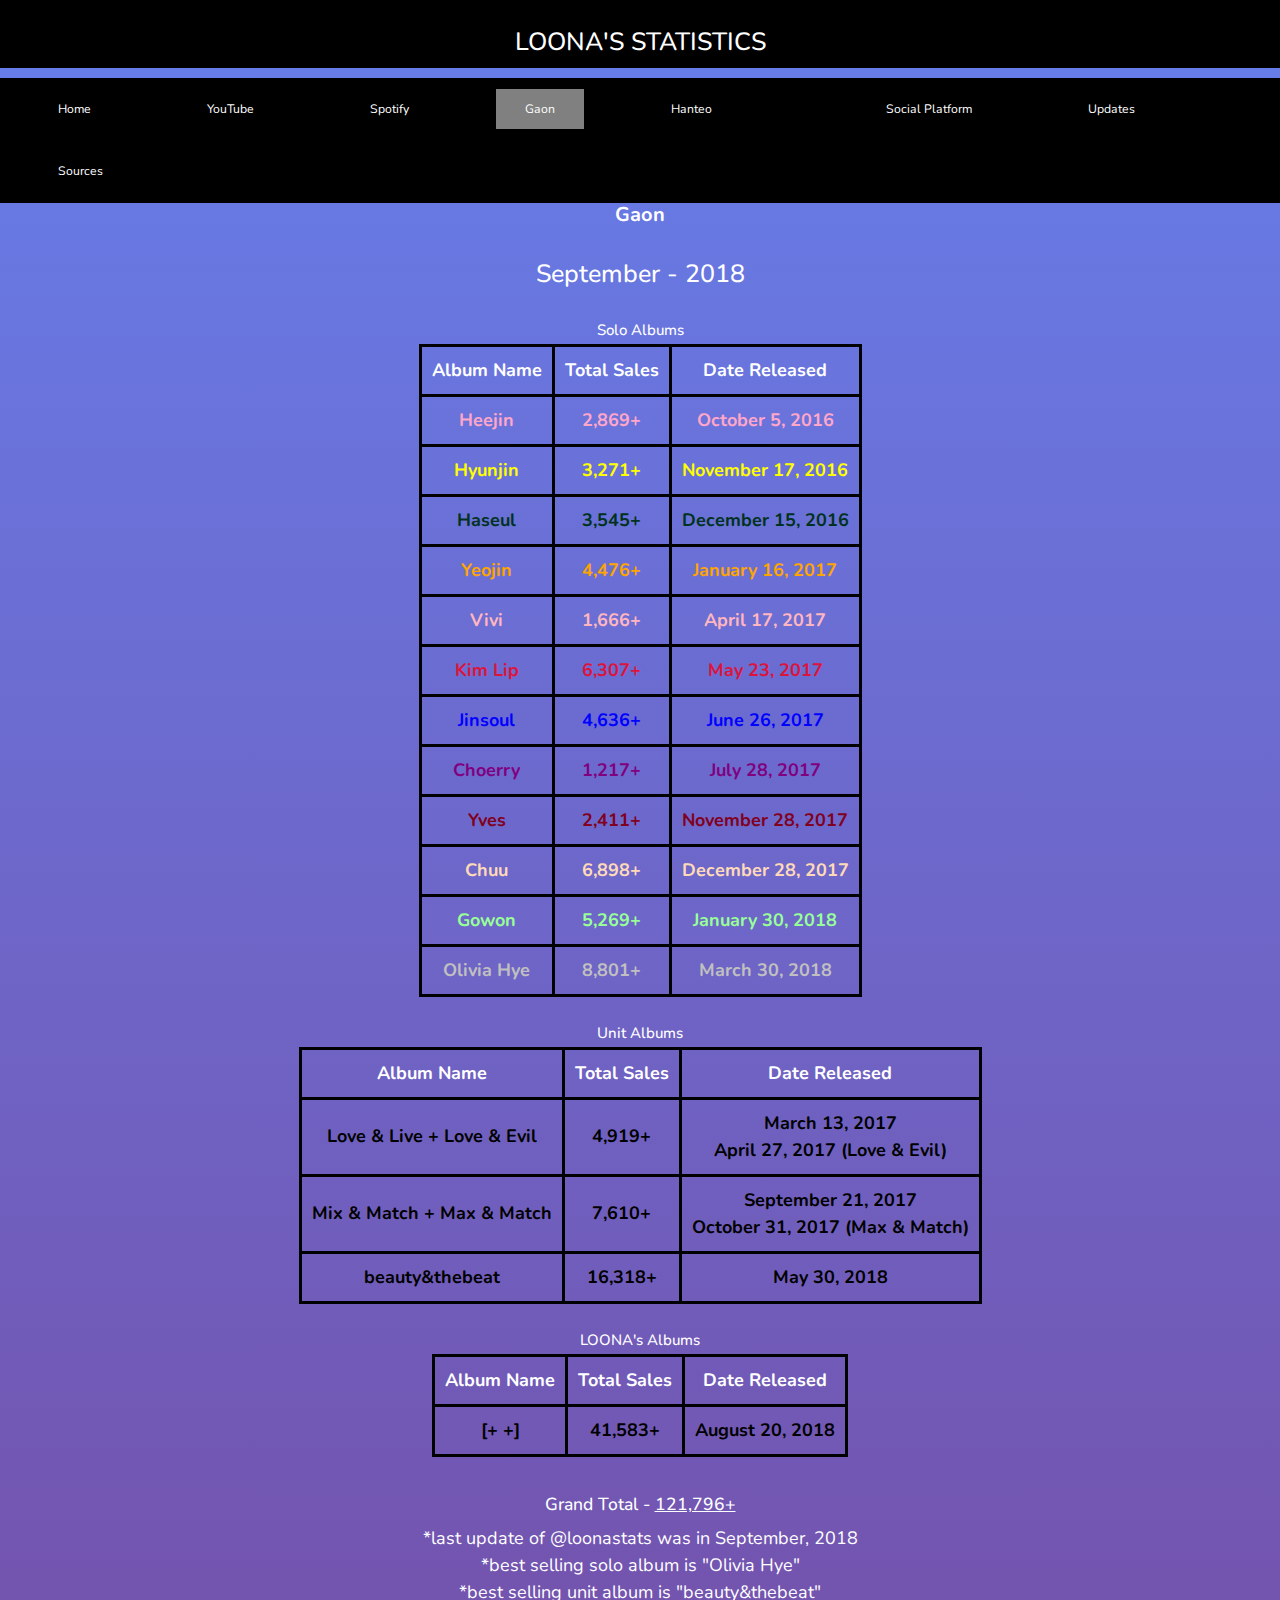
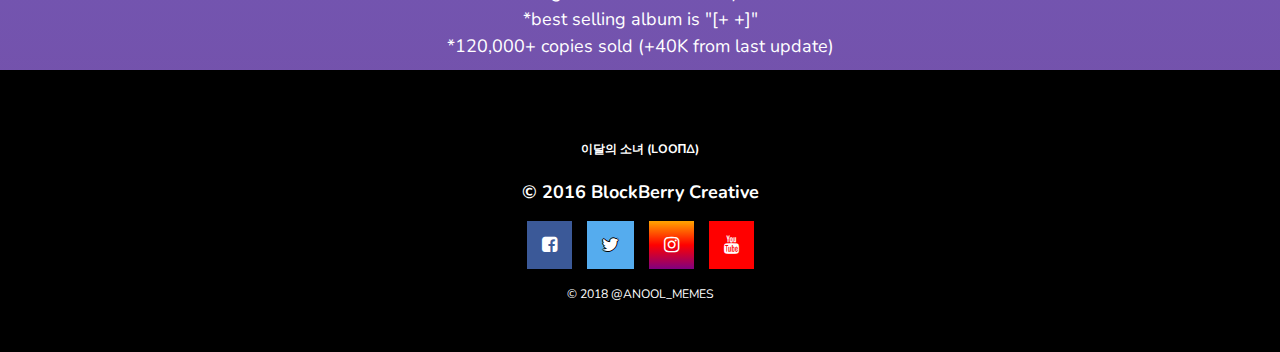
<file: gaon.html>
<!DOCTYPE html>
<html>
  <head>
    <title>
      LOONA'S STATS.
    </title>
    <meta charset="utf-8" />
    <meta name="viewport" content=
    "width=device-width, initial-scale=1" />
    <link rel="stylesheet" href=
    "https://maxcdn.bootstrapcdn.com/bootstrap/3.3.7/css/bootstrap.min.css"
    type="text/css" />
    <script src=
    "https://ajax.googleapis.com/ajax/libs/jquery/3.3.1/jquery.min.js"
    type="text/javascript">
</script>
    <script src=
    "https://maxcdn.bootstrapcdn.com/bootstrap/3.3.7/js/bootstrap.min.js"
    type="text/javascript">
</script>
    <meta charset="utf-8" />
    <meta name="viewport" content=
    "width=device-width, initial-scale=1" />
    <link rel="stylesheet" href=
    "https://maxcdn.bootstrapcdn.com/bootstrap/4.1.0/css/bootstrap.min.css"
    type="text/css" />
    <script src=
    "https://ajax.googleapis.com/ajax/libs/jquery/3.3.1/jquery.min.js"
    type="text/javascript">
</script>
<link href="https://fonts.googleapis.com/css?family=Nunito" rel="stylesheet">
    <script src=
    "https://cdnjs.cloudflare.com/ajax/libs/popper.js/1.14.0/umd/popper.min.js"
    type="text/javascript">
</script>
    <script src=
    "https://maxcdn.bootstrapcdn.com/bootstrap/4.1.0/js/bootstrap.min.js"
    type="text/javascript">
</script>
    <link rel="stylesheet" type="text/css" href="the.css" />
    <link rel="stylesheet" href=
    "https://cdnjs.cloudflare.com/ajax/libs/font-awesome/4.7.0/css/font-awesome.min.css"
    type="text/css" />
    <style type="text/css">
/*<![CDATA[*/
        body {
          color: white;
          text-align: center;
          background-position: center; 
          font-size: 18px;
    }
    </style>
  </head>
  <body>
    <div style="background: linear-gradient(#667eea,#764ba2);">
      <div style="background-color:black;" class="header">
        <br />
        <h1>
          LOONA'S STATISTICS
        </h1>
        <hr />
      </div>
      <div>
        <ul id='nav'>
          <li>
            <a href=
            "https://sgnilc.github.io/PROJECT.2/index.html">Home</a>
          </li>
          <li>
            <a href=
            "https://sgnilc.github.io/PROJECT.2/youtube.html">YouTube</a>
          </li>
          <li>
            <a href=
            "https://sgnilc.github.io/PROJECT.2/spotify.html">Spotify</a>
          </li>
          <li>
            <a href="https://sgnilc.github.io/PROJECT.2/gaon.html"
            class="yep">Gaon</a>
          </li>
          <li>
            <a href=
            "https://sgnilc.github.io/PROJECT.2/hanteo.html">Hanteo</a>
          </li>
           <li>
          <li>
          <a href="https://sgnilc.github.io/PROJECT.2/socials.html">Social Platform</a>
          </li>
          <li>
            <a href="https://sgnilc.github.io/PROJECT.2/updates.html">Updates</a>
          </li>
          <li>
            <a href="https://sgnilc.github.io/PROJECT.2/sources.html">Sources</a>
          </li>
        </ul>
      </div>
      <h2>
        <strong>Gaon</strong>
      </h2><br />
      <h1>
        September - 2018
      </h1><br />
      <h4>
        Solo Albums
      </h4>
      <table align="center">
        <tr>
          <th>
            Album Name
          </th>
          <th>
            Total Sales
          </th>
          <th>
            Date Released
          </th>
        </tr>
        <tr>
          <th class="heejin">
            Heejin
          </th>
          <th class="heejin">
            2,869+
          </th>
          <th class="heejin">
            October 5, 2016
          </th>
        </tr>
        <tr>
          <th class="hyun">
            Hyunjin
          </th>
          <th class="hyun">
            3,271+
          </th>
          <th class="hyun">
            November 17, 2016
          </th>
        </tr>
        <tr>
          <th class="ha">
            Haseul
          </th>
          <th class="ha">
            3,545+
          </th>
          <th class="ha">
            December 15, 2016
          </th>
        </tr>
        <tr>
          <th class="yeo">
            Yeojin
          </th>
          <th class="yeo">
            4,476+
          </th>
          <th class="yeo">
            January 16, 2017
          </th>
        </tr>
        <tr>
          <th class="VI">
            Vivi
          </th>
          <th class="VI">
            1,666+
          </th>
          <th class="VI">
            April 17, 2017
          </th>
        </tr>
        <tr>
          <th class="kim">
            Kim Lip
          </th>
          <th class="kim">
            6,307+
          </th>
          <th class="kim">
            May 23, 2017
          </th>
        </tr>
        <tr>
          <th class="Jin">
            Jinsoul
          </th>
          <th class="Jin">
            4,636+
          </th>
          <th class="Jin">
            June 26, 2017
          </th>
        </tr>
        <tr>
          <th class="Cho">
            Choerry
          </th>
          <th class="Cho">
            1,217+
          </th>
          <th class="Cho">
            July 28, 2017
          </th>
        </tr>
        <tr>
          <th class="Yv">
            Yves
          </th>
          <th class="Yv">
            2,411+
          </th>
          <th class="Yv">
            November 28, 2017
          </th>
        </tr>
        <tr>
          <th class="chu">
            Chuu
          </th>
          <th class="chu">
            6,898+
          </th>
          <th class="chu">
            December 28, 2017
          </th>
        </tr>
        <tr>
          <th class="gowon">
            Gowon
          </th>
          <th class="gowon">
            5,269+
          </th>
          <th class="gowon">
            January 30, 2018
          </th>
        </tr>
        <tr>
          <th class="oh">
            Olivia Hye
          </th>
          <th class="oh">
            8,801+
          </th>
          <th class="oh">
            March 30, 2018
          </th>
        </tr>
      </table><br />
      <h4>
        Unit Albums
      </h4>
      <table align="center">
        <tr>
          <th>
            Album Name
          </th>
          <th>
            Total Sales
          </th>
          <th>
            Date Released
          </th>
        </tr>
       <tr>
          <th class="unit">
            Love & Live + Love & Evil
          </th>
          <th class="unit">
            4,919+
          </th>
          <th class="unit">
            March 13, 2017 <br>
            April 27, 2017 (Love & Evil)
          </th>
        </tr>
        <tr>
          <th class="unit">
           Mix & Match + Max & Match
          </th>
          <th class="unit">
            7,610+
          </th>
          <th class="unit">
            September 21, 2017 <br>
            October 31, 2017 (Max & Match)
          </th>
        </tr>
        <tr>
          <th class="unit">
            beauty&thebeat
          </th>
          <th class="unit">
            16,318+
          </th>
          <th class="unit">
            May 30, 2018
          </th>
        </tr>
      </table><br>
            <h4>
        LOONA's Albums
      </h4>
      <table align="center">
        <tr>
          <th>
            Album Name
          </th>
          <th>
            Total Sales
          </th>
          <th>
            Date Released
          </th>
        </tr>
        <tr>
          <th class="unit">
            [+ +]
          </th>
          <th class="unit">
            41,583+
          </th>
          <th class="unit">
            August 20, 2018
          </th>
        </tr>
      </table> <br>  
      <p><h3>Grand Total - <u>121,796+</u></h3></p>
            <p>*last update of @loonastats was in September, 2018
            <br>
            *best selling solo album is "Olivia Hye"
            <br>
            *best selling unit album is "beauty&thebeat"
            <br>
            *best selling album is "[+ +]"
            <br>
            *120,000+ copies sold (+40K from last update)
      </p>

      <div class="footer">
        <footer style="background-color:black;">
        <p>
          <br>
           <a href=
        "http://www.loonatheworld.com/" class="p"><p><b>이달의 소녀 (LOOΠΔ)</b></p></a>
          <b>© 2016 BlockBerry Creative </b>
        </p><a href="https://www.facebook.com/loonatheworld/"
        class="fa fa-facebook-square"></a> <a href=
        "https://twitter.com/loonatheworld" class=
        "fa fa-twitter"></a> <a href=
        "https://www.instagram.com/loonatheworld/?hl=en" class=
        "fa fa-instagram"></a> <a href=
        "https://www.youtube.com/loonatheworld" class=
        "fa fa-youtube"></a>
        <p>
          <a href=
        "https://twitter.com/ANOOL_MEMES" class="p">© 2018 @ANOOL_MEMES</a>
        </p>
        <br>
        </footer>
      </div>
    </div>
  </body>  
</html>
</file>
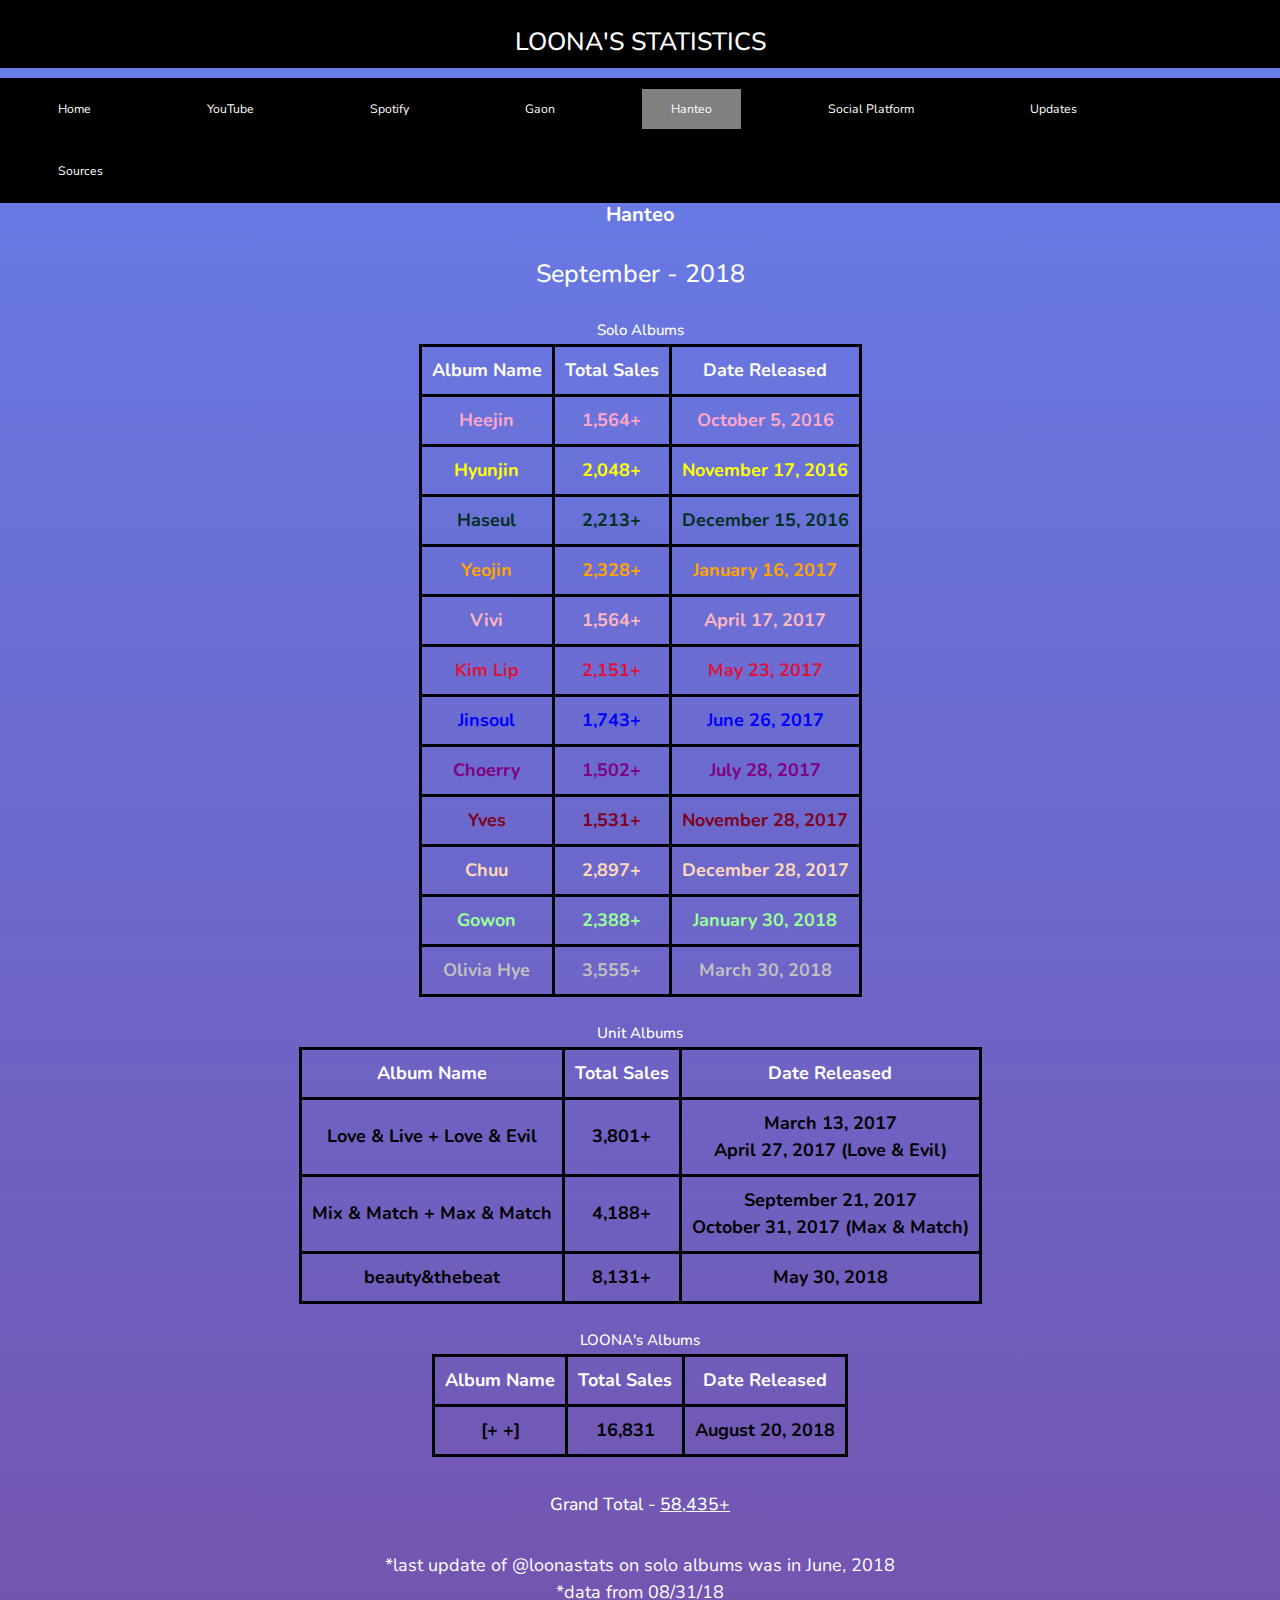
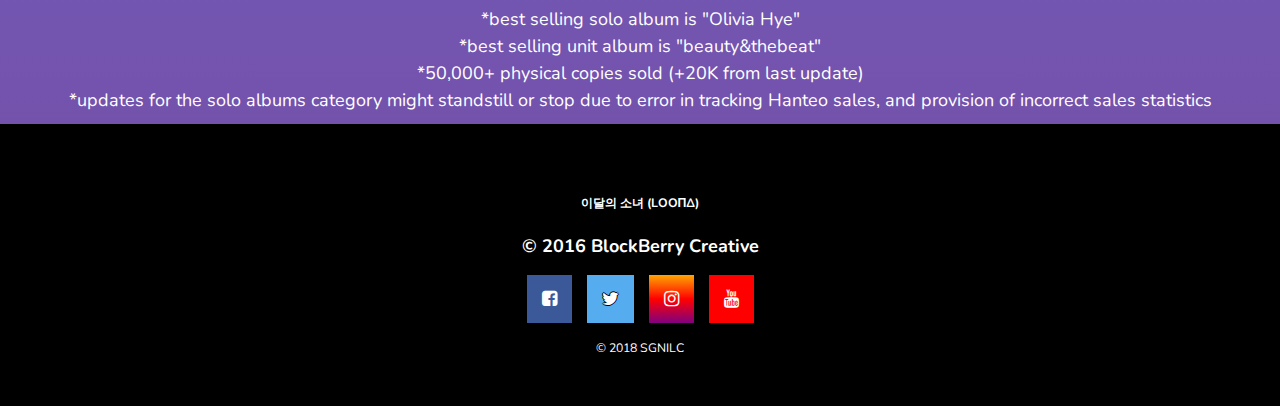
<file: hanteo.html>
<!DOCTYPE html>
<html>
   <head>
    <title>
      LOONA'S STATS.
    </title>
    <meta charset="utf-8" />
    <meta name="viewport" content=
    "width=device-width, initial-scale=1" />
    <link rel="stylesheet" href=
    "https://maxcdn.bootstrapcdn.com/bootstrap/3.3.7/css/bootstrap.min.css"
    type="text/css" />
    <link href="https://fonts.googleapis.com/css?family=Nunito" rel="stylesheet">
    <script src=
    "https://ajax.googleapis.com/ajax/libs/jquery/3.3.1/jquery.min.js"
    type="text/javascript">
</script>
    <script src=
    "https://maxcdn.bootstrapcdn.com/bootstrap/3.3.7/js/bootstrap.min.js"
    type="text/javascript">
</script>
    <meta charset="utf-8" />
    <meta name="viewport" content=
    "width=device-width, initial-scale=1" />
    <link rel="stylesheet" href=
    "https://maxcdn.bootstrapcdn.com/bootstrap/4.1.0/css/bootstrap.min.css"
    type="text/css" />
    <script src=
    "https://ajax.googleapis.com/ajax/libs/jquery/3.3.1/jquery.min.js"
    type="text/javascript">
</script>
    <script src=
    "https://cdnjs.cloudflare.com/ajax/libs/popper.js/1.14.0/umd/popper.min.js"
    type="text/javascript">
</script>
    <script src=
    "https://maxcdn.bootstrapcdn.com/bootstrap/4.1.0/js/bootstrap.min.js"
    type="text/javascript">
</script>
    <link rel="stylesheet" type="text/css" href="the.css" />
    <link rel="stylesheet" href=
    "https://cdnjs.cloudflare.com/ajax/libs/font-awesome/4.7.0/css/font-awesome.min.css"
    type="text/css" />
    <style type="text/css">
/*<![CDATA[*/
        body {
          color: white;
          text-align: center;
          background-position: center; 
          font-size: 18px;
    }
    /*]]>*/
    </style>
  </head>
  <body>
    <div style="background: linear-gradient(#667eea,#764ba2);">
      <div style="background-color:black;" class="header">
        <br />
        <h1>
          LOONA'S STATISTICS
        </h1>
        <hr />
      </div>
      <div>
        <ul id='nav'>
          <li>
            <a href=
            "https://sgnilc.github.io/PROJECT.2/index.html">Home</a>
          </li>
          <li>
            <a href=
            "https://sgnilc.github.io/PROJECT.2/youtube.html">YouTube</a>
          </li>
          <li>
            <a href=
            "https://sgnilc.github.io/PROJECT.2/spotify.html">Spotify</a>
          </li>
          <li>
            <a href=
            "https://sgnilc.github.io/PROJECT.2/gaon.html">Gaon</a>
          </li>
          <li>
            <a href=
            "https://sgnilc.github.io/PROJECT.2/hanteo.html" class=
            "yep">Hanteo</a>
          </li>
          <li>
            <a href="https://sgnilc.github.io/PROJECT.2/socials.html">Social Platform</a>
          </li>
          <li>
            <a href="https://sgnilc.github.io/PROJECT.2/updates.html">Updates</a>
          </li>
          <li>
            <a href="https://sgnilc.github.io/PROJECT.2/sources.html">Sources</a>
          </li>
        </ul>
      </div>
      <h2>
        <strong>Hanteo</strong>
      </h2><br />
      <h1>
        September - 2018
      </h1><br />
      <h4>
        Solo Albums
      </h4>
      <table align="center">
        <tr>
          <th>
            Album Name
          </th>
          <th>
            Total Sales
          </th>
          <th>
            Date Released
          </th>
        </tr>
        <tr>
          <th class="heejin">
            Heejin
          </th>
          <th class="heejin">
            1,564+
          </th>
          <th class="heejin">
            October 5, 2016
          </th>
        </tr>
        <tr>
          <th class="hyun">
            Hyunjin
          </th>
          <th class="hyun">
            2,048+
          </th>
          <th class="hyun">
            November 17, 2016
          </th>
        </tr>
        <tr>
          <th class="ha">
            Haseul
          </th>
          <th class="ha">
            2,213+
          </th>
          <th class="ha">
            December 15, 2016
          </th>
        </tr>
        <tr>
          <th class="yeo">
            Yeojin
          </th>
          <th class="yeo">
            2,328+
          </th>
          <th class="yeo">
            January 16, 2017
          </th>
        </tr>
        <tr>
          <th class="VI">
            Vivi
          </th>
          <th class="VI">
            1,564+
          </th>
          <th class="VI">
            April 17, 2017
          </th>
        </tr>
        <tr>
          <th class="kim">
            Kim Lip
          </th>
          <th class="kim">
            2,151+
          </th>
          <th class="kim">
            May 23, 2017
          </th>
        </tr>
        <tr>
          <th class="Jin">
            Jinsoul
          </th>
          <th class="Jin">
            1,743+
          </th>
          <th class="Jin">
            June 26, 2017
          </th>
        </tr>
        <tr>
          <th class="Cho">
            Choerry
          </th>
          <th class="Cho">
            1,502+
          </th>
          <th class="Cho">
            July 28, 2017
          </th>
        </tr>
        <tr>
          <th class="Yv">
            Yves
          </th>
          <th class="Yv">
            1,531+
          </th>
          <th class="Yv">
            November 28, 2017
          </th>
        </tr>
        <tr>
          <th class="chu">
            Chuu
          </th>
          <th class="chu">
            2,897+
          </th>
          <th class="chu">
            December 28, 2017
          </th>
        </tr>
        <tr>
          <th class="gowon">
            Gowon
          </th>
          <th class="gowon">
            2,388+
          </th>
          <th class="gowon">
            January 30, 2018
          </th>
        </tr>
        <tr>
          <th class="oh">
            Olivia Hye
          </th>
          <th class="oh">
            3,555+
          </th>
          <th class="oh">
            March 30, 2018
          </th>
        </tr>
      </table><br />
      <h4>
        Unit Albums
      </h4>
      <table align="center">
        <tr>
          <th>
            Album Name
          </th>
          <th>
            Total Sales
          </th>
          <th>
            Date Released
          </th>
        </tr>
        <tr>
          <th class="unit">
            Love & Live + Love & Evil
          </th>
          <th class="unit">
            3,801+
          </th>
          <th class="unit">
            March 13, 2017 <br>
            April 27, 2017 (Love & Evil)
          </th>
        </tr>
        <tr>
          <th class="unit">
           Mix & Match + Max & Match
          </th>
          <th class="unit">
            4,188+
          </th>
          <th class="unit">
            September 21, 2017 <br>
            October 31, 2017 (Max & Match)
          </th>
        </tr>
        <tr>
          <th class="unit">
            beauty&thebeat
          </th>
          <th class="unit">
            8,131+
          </th>
          <th class="unit">
            May 30, 2018
          </th>
        </tr>
      </table><br />
      <h4>
        LOONA's Albums
      </h4>
      <table align="center">
        <tr>
          <th>
            Album Name
          </th>
          <th>
            Total Sales
          </th>
          <th>
            Date Released
          </th>
        </tr>
        <tr>
          <th class="unit">
            [+ +]
          </th>
          <th class="unit">
            16,831
          </th>
          <th class="unit">
            August 20, 2018
          </th>
        </tr>
      </table> <br>    
            <p><h3>Grand Total - <u>58,435+</u></h3></p>
      <br>
        <p>*last update of @loonastats on solo albums was in June, 2018
            <br>
            *data from 08/31/18
            <br>
            *best selling solo album is "Olivia Hye"
            <br>
            *best selling unit album is "beauty&thebeat"
            <br>
            *50,000+ physical copies sold (+20K from last update)
            <br>
            *updates for the solo albums category might standstill or stop due to 
            error in tracking Hanteo sales, and provision of incorrect sales statistics 
      </p>
      <div class="footer">
        <footer style="background-color:black;">
        <p>
          <br>
           <a href=
        "http://www.loonatheworld.com/" class="p"><p><b>이달의 소녀 (LOOΠΔ)</b></p></a>
          <b>© 2016 BlockBerry Creative </b>
        </p><a href="https://www.facebook.com/loonatheworld/"
        class="fa fa-facebook-square"></a> <a href=
        "https://twitter.com/loonatheworld" class=
        "fa fa-twitter"></a> <a href=
        "https://www.instagram.com/loonatheworld/?hl=en" class=
        "fa fa-instagram"></a> <a href=
        "https://www.youtube.com/loonatheworld" class=
        "fa fa-youtube"></a>
        <p>
          <a href=
        "https://twitter.com/ANOOL_MEMES" class="p">© 2018 SGNILC</a>
        </p>
        <br>
        </footer>
      </div>
    </div>
  </body> 
</html>
</file>
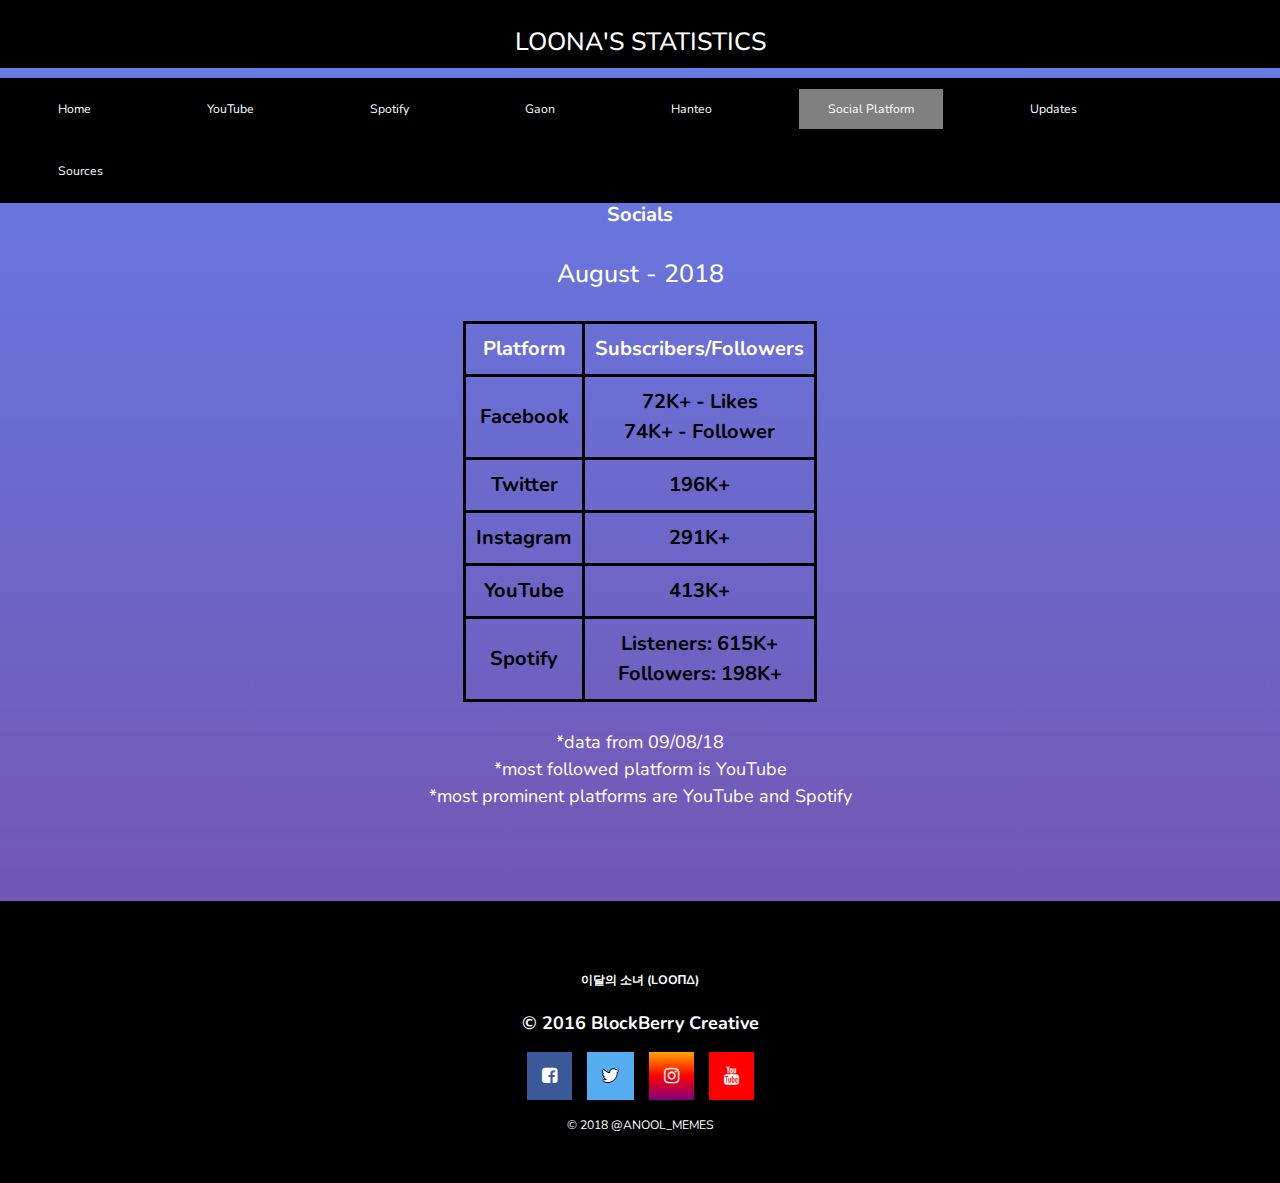
<file: socials.html>
<!DOCTYPE html>
<html>
  <head>
    <title>
      LOONA'S STAT'S
    </title>
    <meta charset="utf-8" />
     <title>Social Platforms</title>
         <meta charset="utf-8" />
    <meta name="viewport" content=
    "width=device-width, initial-scale=1" />
    <link rel="stylesheet" href=
    "https://maxcdn.bootstrapcdn.com/bootstrap/3.3.7/css/bootstrap.min.css"
    type="text/css" />
    <script src=
    "https://ajax.googleapis.com/ajax/libs/jquery/3.3.1/jquery.min.js"
    type="text/javascript">
</script>
<link href="https://fonts.googleapis.com/css?family=Nunito" rel="stylesheet">
    <script src=
    "https://maxcdn.bootstrapcdn.com/bootstrap/3.3.7/js/bootstrap.min.js"
    type="text/javascript">
</script>
    <meta charset="utf-8" />
    <meta name="viewport" content=
    "width=device-width, initial-scale=1" />
    <link rel="stylesheet" href=
    "https://maxcdn.bootstrapcdn.com/bootstrap/4.1.0/css/bootstrap.min.css"
    type="text/css" />
    <script src=
    "https://ajax.googleapis.com/ajax/libs/jquery/3.3.1/jquery.min.js"
    type="text/javascript">
</script>
    <script src=
    "https://cdnjs.cloudflare.com/ajax/libs/popper.js/1.14.0/umd/popper.min.js"
    type="text/javascript">
</script>
    <script src=
    "https://maxcdn.bootstrapcdn.com/bootstrap/4.1.0/js/bootstrap.min.js"
    type="text/javascript">
</script>
    <link rel="stylesheet" type="text/css" href="the.css">
    <link rel="stylesheet" href=
    "https://cdnjs.cloudflare.com/ajax/libs/font-awesome/4.7.0/css/font-awesome.min.css"
    type="text/css" />
    <style type="text/css">
/*<![CDATA[*/
        body {
          color: white;
          text-align: center;
          background-position: center; 
          font-size: 18px;
    }
    /*]]>*/
    </style>
  </head>
  <body>
    <div style="background: linear-gradient(#667eea,#764ba2);">
    <body>
    <div style="background: linear-gradient(#667eea,#764ba2);" >
      <div style="background-color:black;" class="header">
        <br />
        <h1>
          LOONA'S STATISTICS
        </h1>
        <hr />
      </div>
      <div>
        <ul id='nav'>
          <li>
            <a href=
            "https://sgnilc.github.io/PROJECT.2/index.html">Home</a>
          </li>
          <li>
            <a href="https://sgnilc.github.io/PROJECT.2/youtube.html">YouTube</a>
          </li>
          <li>
            <a href="https://sgnilc.github.io/PROJECT.2/spotify.html">Spotify</a>
          </li>
          <li>
            <a href="https://sgnilc.github.io/PROJECT.2/gaon.html">Gaon</a>
          </li>
          <li>
            <a href="https://sgnilc.github.io/PROJECT.2/hanteo.html">Hanteo</a>
          </li>
          <li>
            <a href="https://sgnilc.github.io/PROJECT.2/socials.html"
            class="yep">Social Platform</a>
          </li>
          <li>
            <a href="https://sgnilc.github.io/PROJECT.2/updates.html">Updates</a>
          </li>
          <li>
              <a href="https://sgnilc.github.io/PROJECT.2/sources.html">Sources</a>
          </li>
        </ul>
      </div>
      <h2>
        <strong>Socials</strong>
      </h2><br />
      <h1>
        August - 2018
      </h1> <br>
      <table align="center" style="font-size: 20px;">
        <tr>
          <th>
            Platform
          </th>
          <th>
            Subscribers/Followers
          </th>
        <tr>
          <th class="unit">
            Facebook
          </th>
          <th class="unit">
            72K+ - Likes<br>74K+ - Follower
          </th>
        </tr>
        <tr>
          <th class="unit">
            Twitter
          </th>
          <th class="unit">
            196K+
          </th>
        </tr>
        <tr>
          <th class="unit">
            Instagram
          </th>
          <th class="unit">
            291K+
          </th>
        </tr>
        <tr>
          <th class="unit">
            YouTube
          </th>
          <th class="unit">
            413K+
          </th>
        </tr>
        <tr>
          <th class="unit">
            Spotify
          </th>
          <th class="unit">
            Listeners: 615K+<br />
            Followers: 198K+
          </th>
        </tr>
      </table>
      <br />
          <p>*data from 09/08/18
            <br>
            *most followed platform is YouTube
            <br>
            *most prominent platforms are YouTube and Spotify
<br /><br /><br />
      <br />
      <div class="footer">
        <footer style="background-color:black;">
        <p>
          <br>
           <a href=
        "http://www.loonatheworld.com/" class="p"><p><b>이달의 소녀 (LOOΠΔ)</b></p></a>
          <b>© 2016 BlockBerry Creative </b>
        </p><a href="https://www.facebook.com/loonatheworld/"
        class="fa fa-facebook-square"></a> <a href=
        "https://twitter.com/loonatheworld" class=
        "fa fa-twitter"></a> <a href=
        "https://www.instagram.com/loonatheworld/?hl=en" class=
        "fa fa-instagram"></a> <a href=
        "https://www.youtube.com/loonatheworld" class=
        "fa fa-youtube"></a>
        <p>
          <a href=
        "https://twitter.com/ANOOL_MEMES" class="p">© 2018 @ANOOL_MEMES</a>
        </p>
        <br>
        </footer>
      </div>
    </div>
  </body>  
</html>
</file>
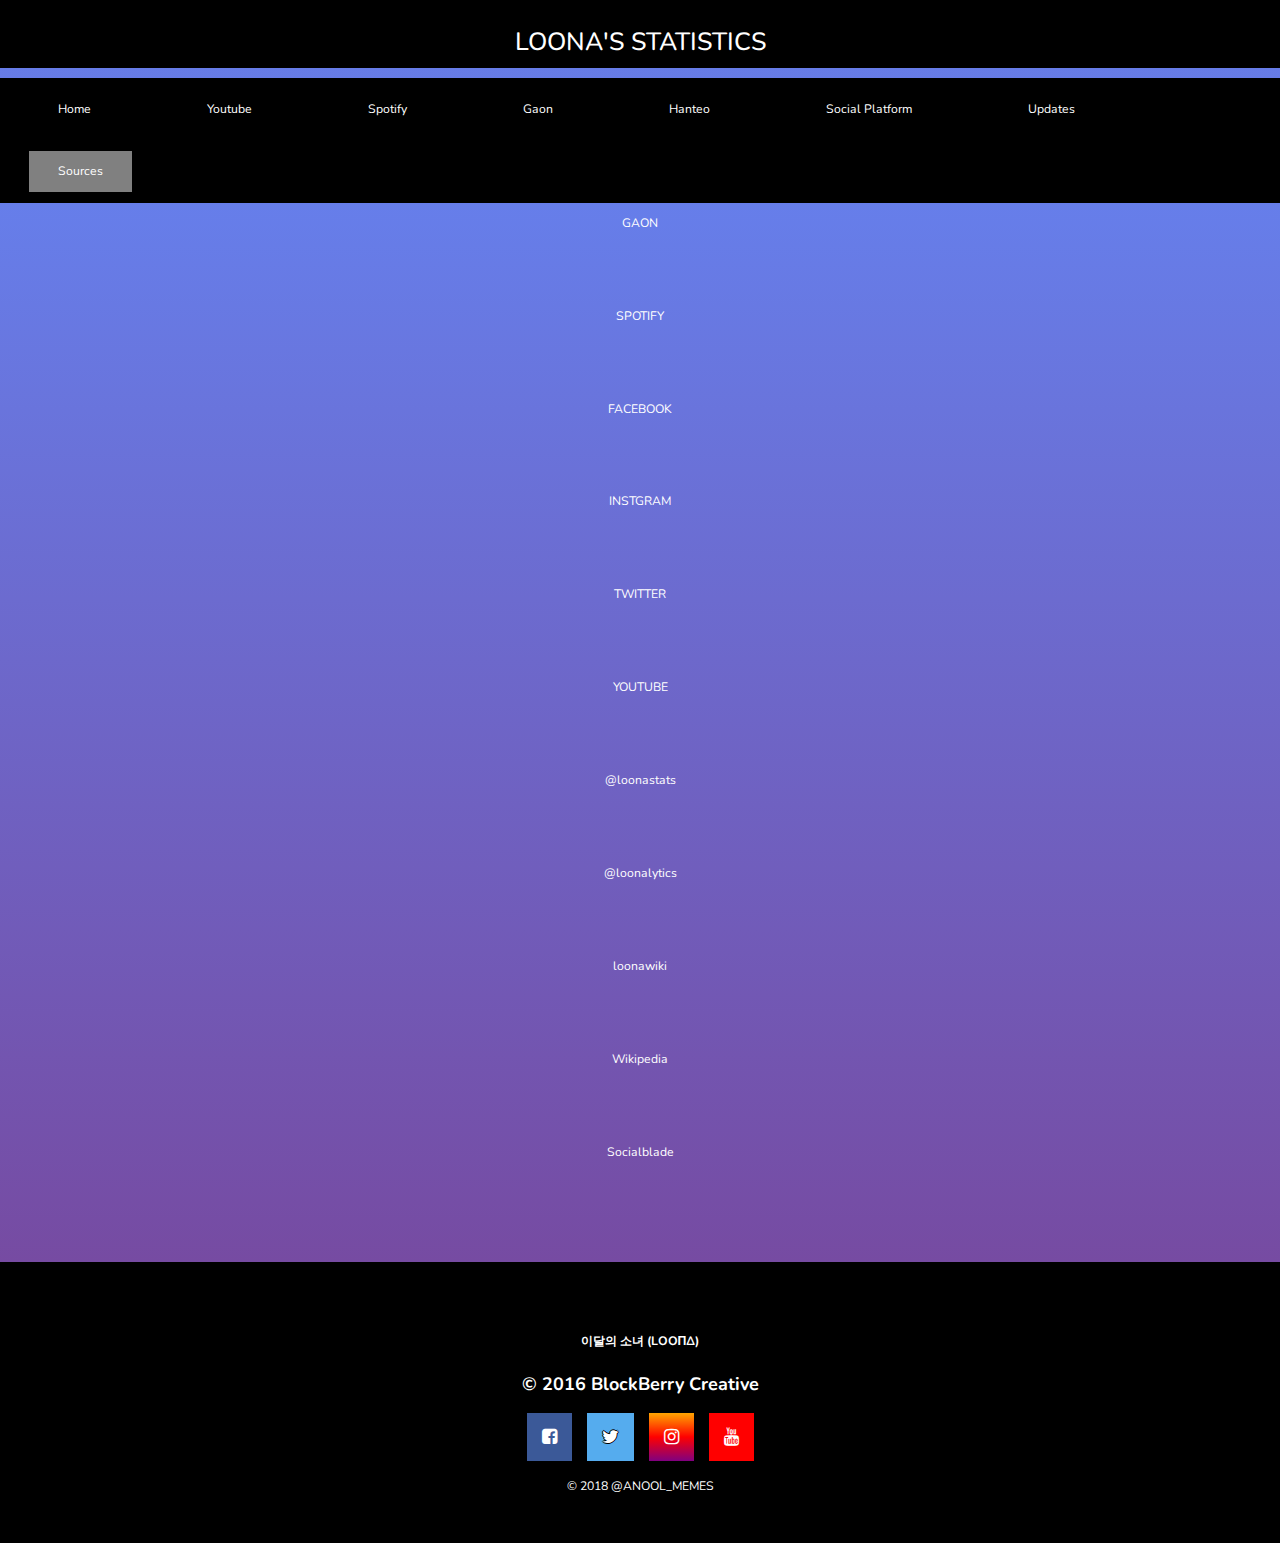
<file: sources.html>
<!DOCTYPE html>
<html>
  <head>
    <title>
      LOONA STAT'S
    </title>
    <meta charset="utf-8" />
    <meta name="viewport" content=
    "width=device-width, initial-scale=1" />
    <link rel="stylesheet" href=
    "https://maxcdn.bootstrapcdn.com/bootstrap/3.3.7/css/bootstrap.min.css"
    type="text/css" />
    <script src=
    "https://ajax.googleapis.com/ajax/libs/jquery/3.3.1/jquery.min.js"
    type="text/javascript">
</script>
<link href="https://fonts.googleapis.com/css?family=Nunito" rel="stylesheet">
    <script src=
    "https://maxcdn.bootstrapcdn.com/bootstrap/3.3.7/js/bootstrap.min.js"
    type="text/javascript">
</script>
    <meta charset="utf-8" />
    <meta name="viewport" content=
    "width=device-width, initial-scale=1" />
    <link rel="stylesheet" href=
    "https://maxcdn.bootstrapcdn.com/bootstrap/4.1.0/css/bootstrap.min.css"
    type="text/css" />
    <script src=
    "https://ajax.googleapis.com/ajax/libs/jquery/3.3.1/jquery.min.js"
    type="text/javascript">
</script>
    <script src=
    "https://cdnjs.cloudflare.com/ajax/libs/popper.js/1.14.0/umd/popper.min.js"
    type="text/javascript">
</script>
    <script src=
    "https://maxcdn.bootstrapcdn.com/bootstrap/4.1.0/js/bootstrap.min.js"
    type="text/javascript">
</script>
    <link rel="stylesheet" type="text/css" href="the.css" />
    <link rel="stylesheet" href=
    "https://cdnjs.cloudflare.com/ajax/libs/font-awesome/4.7.0/css/font-awesome.min.css"
    type="text/css" />
  
  </head>
  <style type="text/css">
/*<![CDATA[*/
        body {
          color: white;
          text-align: center;
          background-position: center; 
          font-size: 18px;
    }
    /*]]>*/
    </style>
  <body>
    <div style="background: linear-gradient(#667eea,#764ba2);">
      <div style="background-color:black;" class="header">
        <br />
        <h1>
          LOONA'S STATISTICS
        </h1>
        <hr />
      </div>
      <div>
        <ul id='nav'>
          <li>
            <a href=
            "https://sgnilc.github.io/PROJECT.2/index.html">Home</a>
          </li>
          <li>
            <a href="https://sgnilc.github.io/PROJECT.2/youtube.html">Youtube</a>
          </li>
          <li>
            <a href="https://sgnilc.github.io/PROJECT.2/spotify.html" >Spotify</a>
          </li>
          <li>
            <a href="https://sgnilc.github.io/PROJECT.2/gaon.html">Gaon</a>
          </li>
          <li>
            <a href="https://sgnilc.github.io/PROJECT.2/hanteo.html">Hanteo</a>
          </li>
          <li>
            <a href="https://sgnilc.github.io/PROJECT.2/socials.html">Social Platform</a>
          </li>          
          <li>
            <a href="https://sgnilc.github.io/PROJECT.2/updates.html">Updates</a>
          </li>
          <li>
            <a href="https://sgnilc.github.io/PROJECT.2/sources.html" class="yep">Sources</a>
          </li>
        </ul>
      </div>
      <div style="background: linear-gradient(#667eea,#764ba2);">
       <p style="font-size: 35px;" style="color: white;"> 
         <a href="http://gaonchart.co.kr/" class="p">GAON</a> <br>
         <a href="https://open.spotify.com/artist/52zMTJCKluDlFwMQWmccY7" class="p">SPOTIFY</a><br>
         <a href="https://www.facebook.com/loonatheworld/" class="p">FACEBOOK</a><br>
         <a href="https://www.instagram.com/loonatheworld/?hl=en" class="p">INSTGRAM</a><br>
         <a href="https://twitter.com/loonatheworld" class="p">TWITTER</a><br>
         <a href="https://www.youtube.com/channel/UCOJplhB0wGQWv9OuRmMT-4g" class="p">YOUTUBE</a><br>
         <a href="https://twitter.com/loonastats" class="p">@loonastats</a><br>
         <a href="https://twitter.com/loonalytics" class="p">@loonalytics</a><br>
         <a href="http://loonatheworld.wikia.com/wiki/LOO%CE%A0%CE%94_Wiki" class="p">loonawiki</a><br>  
         <a href="https://en.wikipedia.org/wiki/Loona_(band)" class="p">Wikipedia</a><br> 
        <a href="https://socialblade.com/search/loonatheworld" class="p">Socialblade</a><br>
      </p>  
 <br>
</div>
      <div class="footer">
        <footer style="background-color:black;">
        <p>
          <br>
           <a href=
        "http://www.loonatheworld.com/" class="p"><p><b>이달의 소녀 (LOOΠΔ)</b></p></a>
          <b>© 2016 BlockBerry Creative </b>
        </p><a href="https://www.facebook.com/loonatheworld/"
        class="fa fa-facebook-square"></a> <a href=
        "https://twitter.com/loonatheworld" class=
        "fa fa-twitter"></a> <a href=
        "https://www.instagram.com/loonatheworld/?hl=en" class=
        "fa fa-instagram"></a> <a href=
        "https://www.youtube.com/loonatheworld" class=
        "fa fa-youtube"></a>
        <p>
          <a href=
        "https://twitter.com/ANOOL_MEMES" class="p">© 2018 @ANOOL_MEMES</a>
        </p>
        <br>
        </footer>
      </div>
    </div>
  </body>  
</html>
</file>
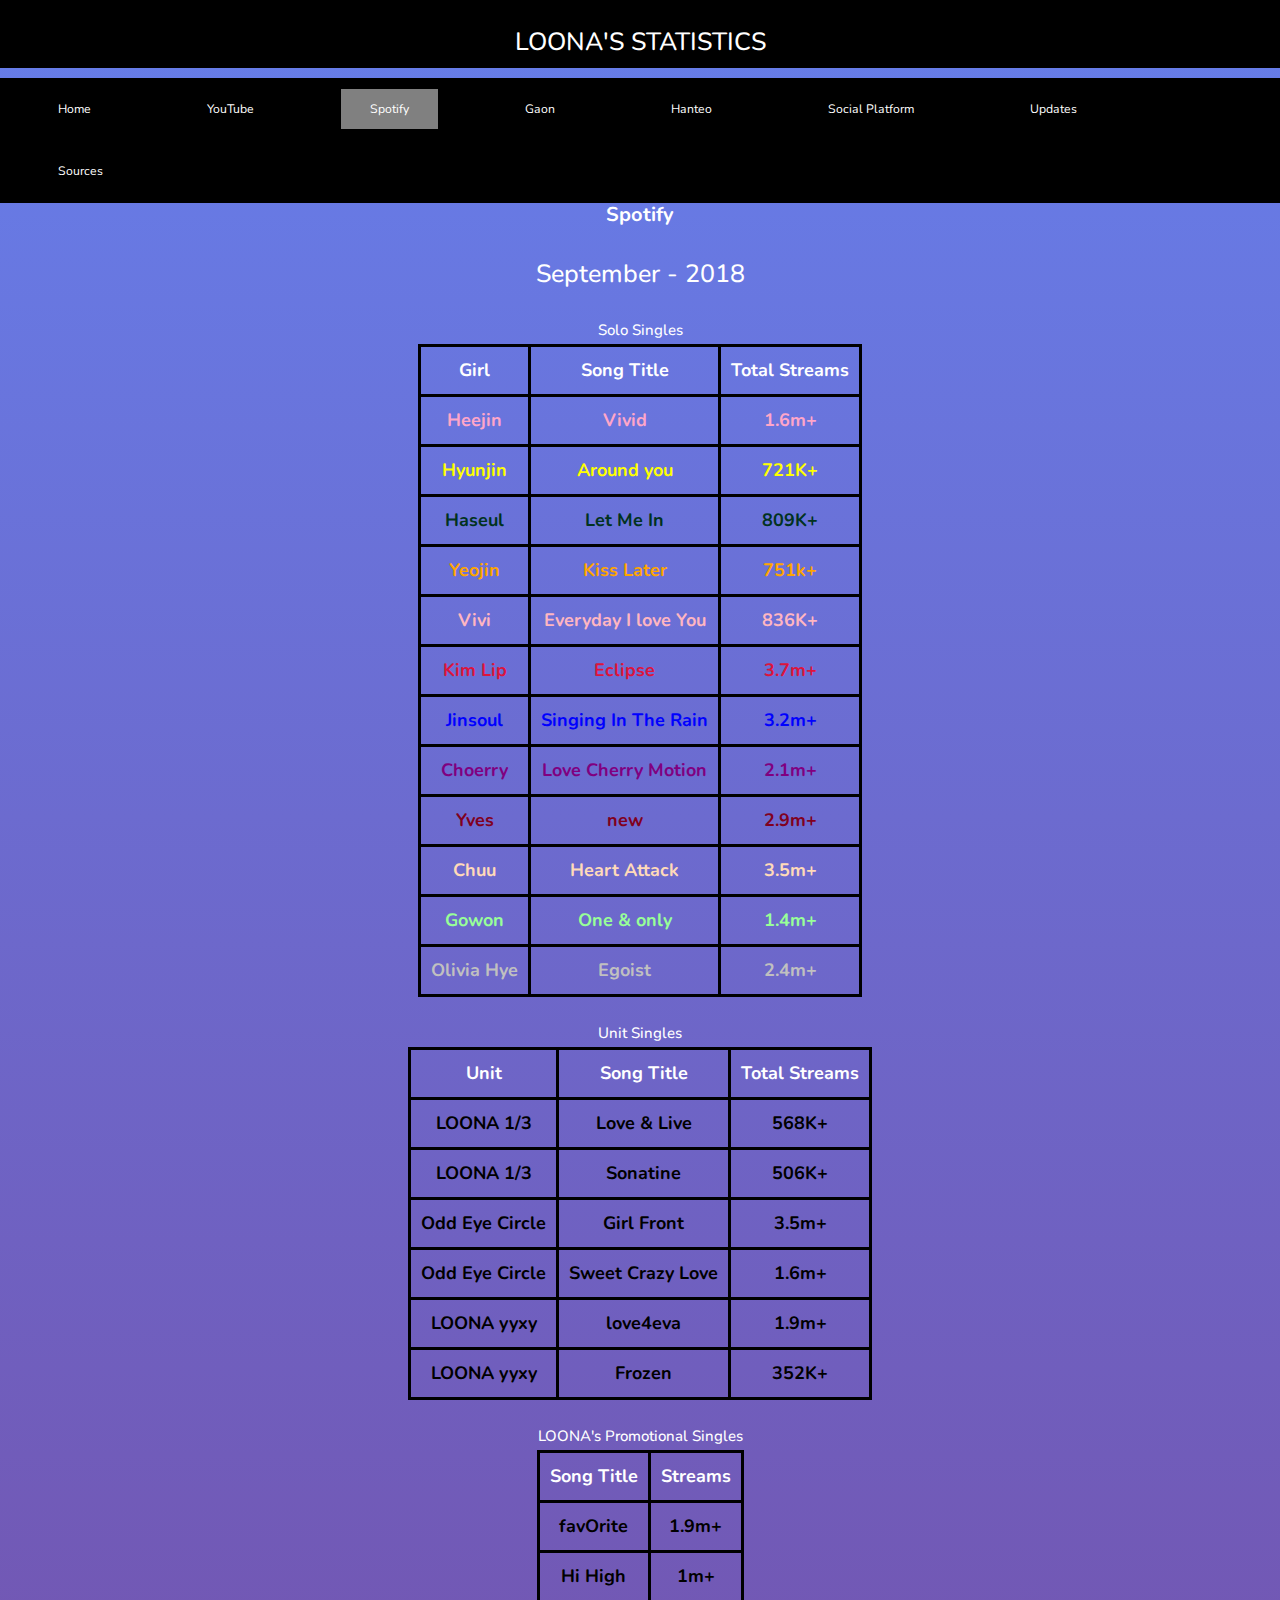
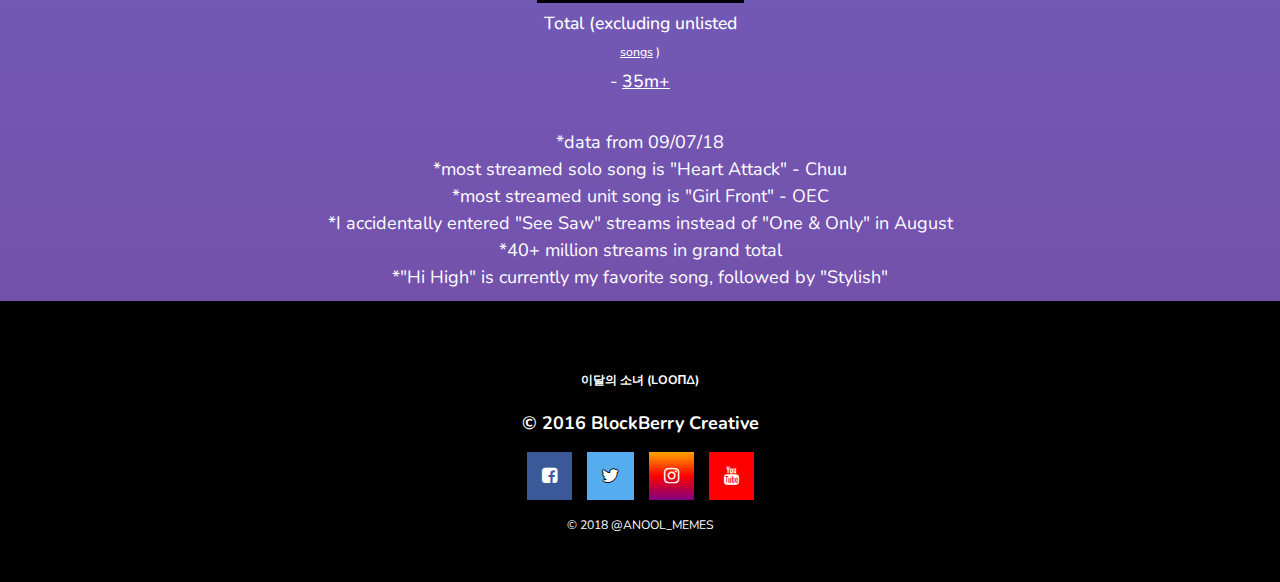
<file: spotify.html>
<!DOCTYPE html>
  <html>
    <head>
    <title>
      LOONA'S STATS.
    </title>
    <meta charset="utf-8" />
    <meta name="viewport" content=
    "width=device-width, initial-scale=1" />
    <link rel="stylesheet" href=
    "https://maxcdn.bootstrapcdn.com/bootstrap/3.3.7/css/bootstrap.min.css"
    type="text/css" />
    <script src=
    "https://ajax.googleapis.com/ajax/libs/jquery/3.3.1/jquery.min.js"
    type="text/javascript">
</script>
<link href="https://fonts.googleapis.com/css?family=Nunito" rel="stylesheet">
    <script src=
    "https://maxcdn.bootstrapcdn.com/bootstrap/3.3.7/js/bootstrap.min.js"
    type="text/javascript">
</script>
    <meta charset="utf-8" />
    <meta name="viewport" content=
    "width=device-width, initial-scale=1" />
    <link rel="stylesheet" href=
    "https://maxcdn.bootstrapcdn.com/bootstrap/4.1.0/css/bootstrap.min.css"
    type="text/css" />
    <script src=
    "https://ajax.googleapis.com/ajax/libs/jquery/3.3.1/jquery.min.js"
    type="text/javascript">
</script>
    <script src=
    "https://cdnjs.cloudflare.com/ajax/libs/popper.js/1.14.0/umd/popper.min.js"
    type="text/javascript">
</script>
    <script src=
    "https://maxcdn.bootstrapcdn.com/bootstrap/4.1.0/js/bootstrap.min.js"
    type="text/javascript">
</script>
    <link rel="stylesheet" type="text/css" href="the.css">
    <link rel="stylesheet" href=
    "https://cdnjs.cloudflare.com/ajax/libs/font-awesome/4.7.0/css/font-awesome.min.css"
    type="text/css" />  
    <style type="text/css">
/*<![CDATA[*/
        body {
          color: white;
          text-align: center;
          background-position: center; 
          font-size: 18px;
    }
    /*]]>*/
    </style>
  </head>
  <body>
    <div style="background: linear-gradient(#667eea,#764ba2);">
      <div style="background-color:black;" class="header">
        <br />
        <h1>
          LOONA'S STATISTICS
        </h1>
        <hr />
      </div>
      <div>
        <ul id='nav'>
          <li>
            <a href=
            "https://sgnilc.github.io/PROJECT.2/index.html">Home</a>
          </li>
          <li>
            <a href="https://sgnilc.github.io/PROJECT.2/youtube.html">YouTube</a>
          </li>
          <li>
            <a href="https://sgnilc.github.io/PROJECT.2/spotify.html" class="yep">Spotify</a>
          </li>
          <li>
            <a href="https://sgnilc.github.io/PROJECT.2/gaon.html">Gaon</a>
          </li>
          <li>
            <a href="https://sgnilc.github.io/PROJECT.2/hanteo.html">Hanteo</a>
          </li>
          <li>
            <a href="https://sgnilc.github.io/PROJECT.2/socials.html">Social Platform</a>
          </li>
          <li>
            <a href="https://sgnilc.github.io/PROJECT.2/updates.html">Updates</a>
          </li>
          <li>
            <a href="https://sgnilc.github.io/PROJECT.2/sources.html">Sources</a>
          </li>  
        </ul>
      </div>
      <h2>
        <strong>Spotify</strong>
      </h2><br />
      <h1>
       September -  2018
      </h1><br />
      <h4>
        Solo Singles
      </h4>
      <table align="center">
        <tr>
          <th>
            Girl
          </th>
          <th>
            Song Title
          </th>
          <th>
            Total Streams
          </th>
        </tr>
               <tr>
          <th class="heejin">
            Heejin
          </th>
          <th class="heejin">
            Vivid
          </th>
          <th class="heejin">
            1.6m+
          </th>
        </tr>
        <tr>
          <th class="hyun">
            Hyunjin
          </th>
          <th class="hyun">
Around you          </th>
          <th class="hyun">
            721K+
          </th>
        </tr>
        <tr>
          <th class="ha">
            Haseul
          </th>
          <th class="ha">
            Let Me In
          </th>
          <th class="ha">
            809K+
          </th>
        </tr>
        <tr>
          <th class="yeo">
            Yeojin
          </th>
          <th class="yeo">
            Kiss Later
          </th>
          <th class="yeo">
            751k+
          </th>
        </tr>
        <tr>
          <th class="VI">
            Vivi
          </th>
          <th class="VI">
            Everyday I love You
          </th>
          <th class="VI">
            836K+
          </th>
        </tr>
        <tr>
          <th class="kim">
            Kim Lip
          </th>
          <th class="kim">
            Eclipse
          </th>
          <th class="kim">
            3.7m+
          </th>
        </tr>
        <tr>
          <th class="Jin">
            Jinsoul
          </th>
          <th class="Jin">
            Singing In The Rain
          </th>
          <th class="Jin">
            3.2m+
          </th>
        </tr>
        <tr>
          <th class="Cho">
            Choerry
          </th>
          <th class="Cho">
           Love Cherry Motion
          </th>
          <th class="Cho">
            2.1m+
          </th>
        </tr>
        <tr>
          <th class="Yv">
            Yves
          </th>
          <th class="Yv">
           new
          </th>
          <th class="Yv">
            2.9m+
          </th>
        </tr>
        <tr>
          <th class="chu">
            Chuu
          </th>
          <th class="chu">
           Heart Attack
          </th>
          <th class="chu">
            3.5m+
          </th>
        </tr>
        <tr>
          <th class="gowon">
            Gowon
          </th>
          <th class="gowon">
            One & only
          </th>
          <th class="gowon">
            1.4m+
          </th>
        </tr>
        <tr>
          <th class="oh">
            Olivia Hye
          </th>
          <th class="oh">
            Egoist
          </th>
          <th class="oh">
            2.4m+
          </th>
        </tr>
      </table><br />
      <h4>
        Unit Singles
      </h4>
      <table align="center">
        <tr>
          <th>
            Unit
          </th>
          <th>
            Song Title
          </th>
          <th>
            Total Streams
          </th>
        </tr>
        <tr>
          <th class="unit">
            LOONA 1/3
          </th>
          <th class="unit">
            Love & Live
          </th>
          <th class="unit">
            568K+
          </th>
        </tr>
        <tr>
          <th class="unit">
            LOONA 1/3
          </th>
          <th class="unit">
            Sonatine
          </th>
          <th class="unit">
            506K+
          </th>
        </tr>
        <tr>
          <th class="unit">
            Odd Eye Circle
          </th>
          <th class="unit">
            Girl Front
          </th>
          <th class="unit">
            3.5m+
          </th>
        </tr>
                <tr>
          <th class="unit">
            Odd Eye Circle
          </th>
          <th class="unit">
           Sweet Crazy Love
          </th>
          <th class="unit">
            1.6m+
          </th>
        </tr>
        <tr>
          <th class="unit">
            LOONA yyxy
          </th>
          <th class="unit">
            love4eva
          </th>
          <th class="unit">
            1.9m+
          </th>
        </tr>
                <tr>
          <th class="unit">
            LOONA yyxy
          </th>
          <th class="unit">
            Frozen
          </th>
          <th class="unit">
            352K+
          </th>
        </tr>
      </table><br>
            <h4>
        LOONA's Promotional Singles
      </h4>
      <table align="center">
        <tr>
          
          <th>
            Song Title
          </th>
          <th>
            Streams
          </th>
        </tr>
        <tr>
          
          <th class="unit">
            favOrite
          </th>
          <th class="unit">
            1.9m+
          </th>
        </tr>
        <tr>
          
          <th class="unit">
            Hi High
          </th>
          <th class="unit">
            1m+
          </th>
        </tr>
      </table>
       <p><h3>Total (excluding unlisted <a href="https://open.spotify.com/artist/52zMTJCKluDlFwMQWmccY7" class="p"><u>songs</u> )</a> - 
       <u>35m+</u></h3></p>
            <br>
            <p>*data from 09/07/18
            <br>
            *most streamed solo song is "Heart Attack" - Chuu
            <br>
            *most streamed unit song is "Girl Front" - OEC
            <br>
            *I accidentally entered "See Saw" streams instead of "One & Only" in August 
            <br>
            *40+ million streams in grand total
            <br>
            *"Hi High" is currently my favorite song, followed by "Stylish"
      </p>
      <div class="footer">
        <footer style="background-color:black;">
        <p>
          <br>
           <a href=
        "http://www.loonatheworld.com/" class="p"><p><b>이달의 소녀 (LOOΠΔ)</b></p></a>
          <b>© 2016 BlockBerry Creative </b>
        </p><a href="https://www.facebook.com/loonatheworld/"
        class="fa fa-facebook-square"></a> <a href=
        "https://twitter.com/loonatheworld" class=
        "fa fa-twitter"></a> <a href=
        "https://www.instagram.com/loonatheworld/?hl=en" class=
        "fa fa-instagram"></a> <a href=
        "https://www.youtube.com/loonatheworld" class=
        "fa fa-youtube"></a>
        <p>
          <a href=
        "https://twitter.com/ANOOL_MEMES" class="p">© 2018 @ANOOL_MEMES</a>
        </p>
        <br>
        </footer>
      </div>
    </div>
  </body>  
  </html>
</file>
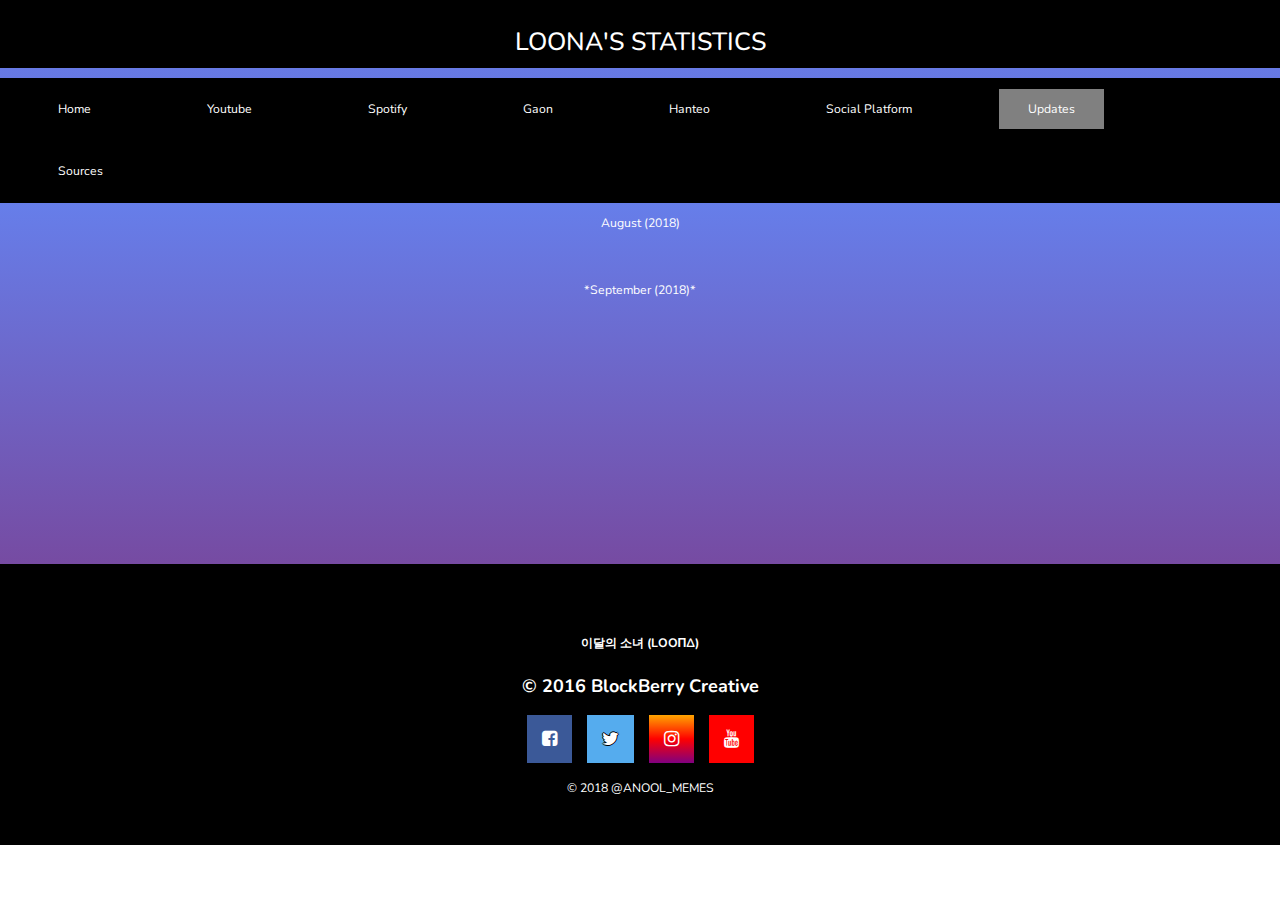
<file: updates.html>
<!DOCTYPE html>
<html>
  <head>
    <title>
      Updates
    </title>
    <meta charset="utf-8" />
    <meta name="viewport" content=
    "width=device-width, initial-scale=1" />
    <link rel="stylesheet" href=
    "https://maxcdn.bootstrapcdn.com/bootstrap/3.3.7/css/bootstrap.min.css"
    type="text/css" />
    <script src=
    "https://ajax.googleapis.com/ajax/libs/jquery/3.3.1/jquery.min.js"
    type="text/javascript">
</script>
<link href="https://fonts.googleapis.com/css?family=Nunito" rel="stylesheet">
    <script src=
    "https://maxcdn.bootstrapcdn.com/bootstrap/3.3.7/js/bootstrap.min.js"
    type="text/javascript">
</script>
    <meta charset="utf-8" />
    <meta name="viewport" content=
    "width=device-width, initial-scale=1" />
    <link rel="stylesheet" href=
    "https://maxcdn.bootstrapcdn.com/bootstrap/4.1.0/css/bootstrap.min.css"
    type="text/css" />
    <script src=
    "https://ajax.googleapis.com/ajax/libs/jquery/3.3.1/jquery.min.js"
    type="text/javascript">
</script>
    <script src=
    "https://cdnjs.cloudflare.com/ajax/libs/popper.js/1.14.0/umd/popper.min.js"
    type="text/javascript">
</script>
    <script src=
    "https://maxcdn.bootstrapcdn.com/bootstrap/4.1.0/js/bootstrap.min.js"
    type="text/javascript">
</script>
    <link rel="stylesheet" type="text/css" href="the.css" />
    <link rel="stylesheet" href=
    "https://cdnjs.cloudflare.com/ajax/libs/font-awesome/4.7.0/css/font-awesome.min.css"
    type="text/css" />
  </head>
  <style type="text/css">
/*<![CDATA[*/
        body {
          color: white;
          text-align: center;
          background-position: center; 
          font-size: 18px;
    }
    /*]]>*/
    </style>
  <body>
    <div style="background: linear-gradient(#667eea,#764ba2);">
      <div style="background-color:black;" class="header">
        <br />
        <h1>
          LOONA'S STATISTICS
        </h1>
        <hr />
      </div>
      <div>
        <ul id='nav'>
          <li>
            <a href=
            "https://sgnilc.github.io/PROJECT.2/index.html">Home</a>
          </li>
          <li>
            <a href="https://sgnilc.github.io/PROJECT.2/youtube.html">Youtube</a>
          </li>
          <li>
            <a href="https://sgnilc.github.io/PROJECT.2/spotify.html" >Spotify</a>
          </li>
          <li>
            <a href="https://sgnilc.github.io/PROJECT.2/gaon.html">Gaon</a>
          </li>
          <li>
            <a href="https://sgnilc.github.io/PROJECT.2/hanteo.html">Hanteo</a>
          </li>
          <li>
            <a href="https://sgnilc.github.io/PROJECT.2/socials.html">Social Platform</a>
          </li>
           <li>
            <a href="https://sgnilc.github.io/PROJECT.2/updates.html" class="yep">Updates</a>
          </li>
          <li>
            <a href="https://sgnilc.github.io/PROJECT.2/sources.html" >Sources</a>
          </li>
        </ul>
      </div>
      <div style="background: linear-gradient(#667eea,#764ba2);">
       <p style="font-size: 18px;" style="color: white;"> 
         <a href="https://sgnilc.github.io/PROJECT.2/index.html" class="p">August (2018)</a> <br>
         <a href="     " class="p">*September (2018)*</a><br>
  <br> <br> <br> <br> <br> <br> <br> 
      </p>  
 <br>
</div>
      <div class="footer">
        <footer style="background-color:black;">
        <p>
          <br>
           <a href=
        "http://www.loonatheworld.com/" class="p"><p><b>이달의 소녀 (LOOΠΔ)</b></p></a>
          <b>© 2016 BlockBerry Creative </b>
        </p><a href="https://www.facebook.com/loonatheworld/"
        class="fa fa-facebook-square"></a> <a href=
        "https://twitter.com/loonatheworld" class=
        "fa fa-twitter"></a> <a href=
        "https://www.instagram.com/loonatheworld/?hl=en" class=
        "fa fa-instagram"></a> <a href=
        "https://www.youtube.com/loonatheworld" class=
        "fa fa-youtube"></a>
        <p>
          <a href=
        "https://twitter.com/ANOOL_MEMES" class="p">© 2018 @ANOOL_MEMES</a>
        </p>
        <br>
        </footer>
      </div>
    </div>
  </body>  
</html>
</file>
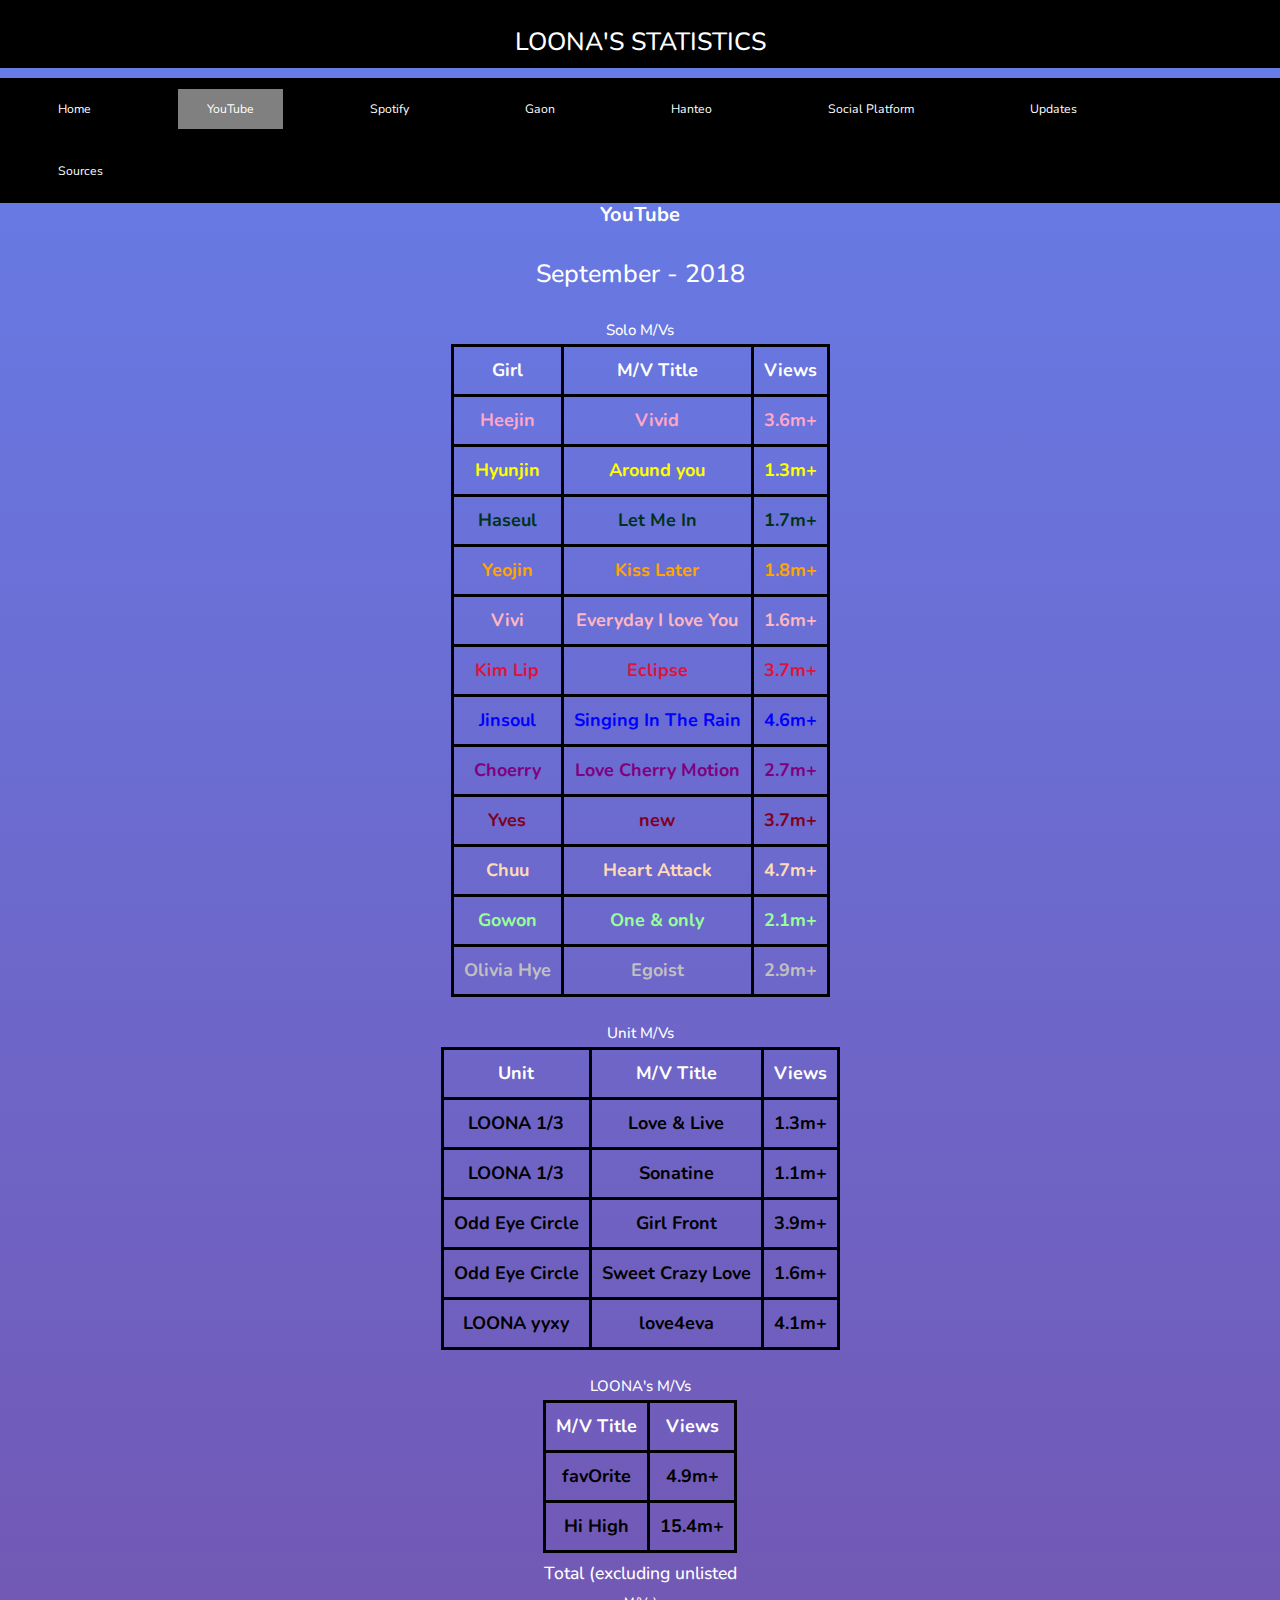
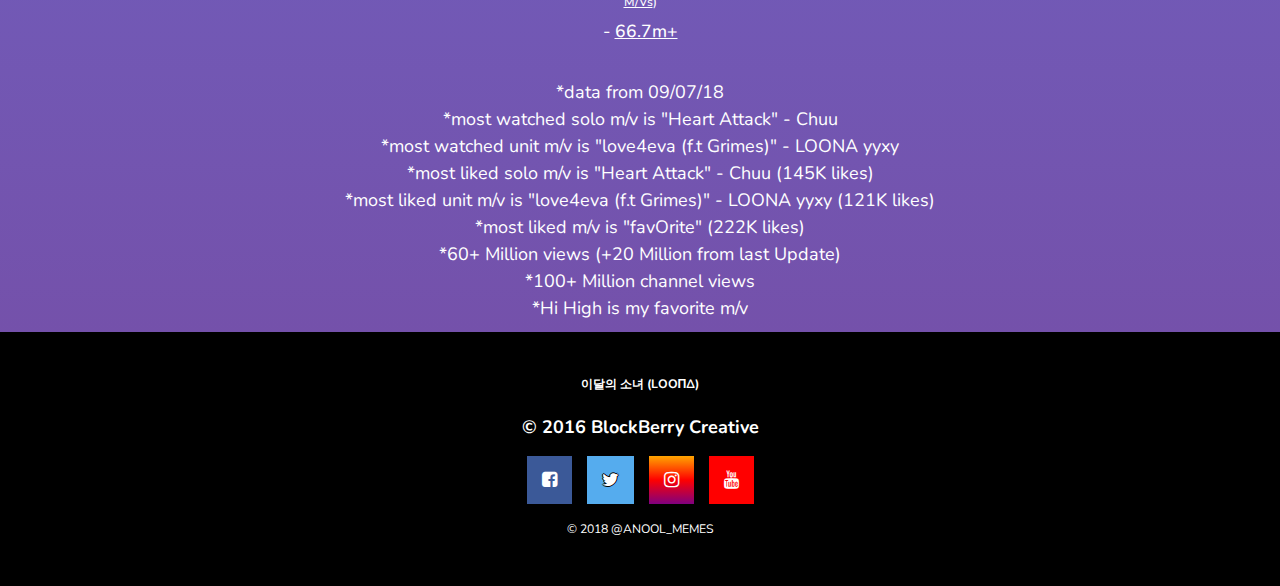
<file: youtube.html>
<!DOCTYPE html>
<html>
  <head>
    <title>
      LOONA'S STATS.
    </title>
    <meta charset="utf-8" />
    <meta name="viewport" content=
    "width=device-width, initial-scale=1" />
    <link rel="stylesheet" href=
    "https://maxcdn.bootstrapcdn.com/bootstrap/3.3.7/css/bootstrap.min.css"
    type="text/css" />
    <script src=
    "https://ajax.googleapis.com/ajax/libs/jquery/3.3.1/jquery.min.js"
    type="text/javascript">
</script>
<link href="https://fonts.googleapis.com/css?family=Nunito" rel="stylesheet">
    <script src=
    "https://maxcdn.bootstrapcdn.com/bootstrap/3.3.7/js/bootstrap.min.js"
    type="text/javascript">
</script>
    <meta charset="utf-8" />
    <meta name="viewport" content=
    "width=device-width, initial-scale=1" />
    <link rel="stylesheet" href=
    "https://maxcdn.bootstrapcdn.com/bootstrap/4.1.0/css/bootstrap.min.css"
    type="text/css" />
    <script src=
    "https://ajax.googleapis.com/ajax/libs/jquery/3.3.1/jquery.min.js"
    type="text/javascript">
</script>
    <script src=
    "https://cdnjs.cloudflare.com/ajax/libs/popper.js/1.14.0/umd/popper.min.js"
    type="text/javascript">
</script>
    <script src=
    "https://maxcdn.bootstrapcdn.com/bootstrap/4.1.0/js/bootstrap.min.js"
    type="text/javascript">
</script>
    <link rel="stylesheet" type="text/css" href="the.css">
    <link rel="stylesheet" href=
    "https://cdnjs.cloudflare.com/ajax/libs/font-awesome/4.7.0/css/font-awesome.min.css"
    type="text/css" />
    <style type="text/css">
/*<![CDATA[*/
        body {
          color: white;
          text-align: center;
          background-position: center; 
          font-size: 18px;
    }
    /*]]>*/
    </style>
  </head>
  <body>
    <div style="background: linear-gradient(#667eea,#764ba2);">
      <div style="background-color:black;" class="header">
        <br />
        <h1>
          LOONA'S STATISTICS
        </h1>
        <hr />
      </div>
      <div>
        <ul id='nav'>
          <li>
            <a href=
            "https://sgnilc.github.io/PROJECT.2/index.html">Home</a>
          </li>
          <li>
            <a href=
            "https://sgnilc.github.io/PROJECT.2/youtube.html"
            class="yep">YouTube</a>
          </li>
          <li>
            <a href=
            "https://sgnilc.github.io/PROJECT.2/spotify.html">Spotify</a>
          </li>
          <li>
            <a href=
            "https://sgnilc.github.io/PROJECT.2/gaon.html">Gaon</a>
          </li>
          <li>
            <a href=
            "https://sgnilc.github.io/PROJECT.2/hanteo.html">Hanteo</a>
          </li>
          <li>
            <a href="https://sgnilc.github.io/PROJECT.2/socials.html">Social Platform</a>
          </li>
          <li>
            <a href="https://sgnilc.github.io/PROJECT.2/updates.html">Updates</a>
          </li>
          <li>
            <a href="https://sgnilc.github.io/PROJECT.2/sources.html">Sources</a>
          </li>
        </ul>
      </div>
      <h2>
        <strong>YouTube</strong>
      </h2><br />
      <h1>
        September - 2018
      </h1><br />
      <h4>
        Solo M/Vs
      </h4>
      <table align="center">
        <tr>
          <th>
            Girl
          </th>
          <th>
            M/V Title
          </th>
          <th>
            Views
          </th>
        </tr>
        <tr>
          <th class="heejin">
            Heejin
          </th>
          <th class="heejin">
            Vivid
          </th>
          <th class="heejin">
            3.6m+
          </th>
        </tr>
        <tr>
          <th class="hyun">
            Hyunjin
          </th>
          <th class="hyun">
Around you          </th>
          <th class="hyun">
            1.3m+
          </th>
        </tr>
        <tr>
          <th class="ha">
            Haseul
          </th>
          <th class="ha">
            Let Me In
          </th>
          <th class="ha">
            1.7m+
          </th>
        </tr>
        <tr>
          <th class="yeo">
            Yeojin
          </th>
          <th class="yeo">
            Kiss Later
          </th>
          <th class="yeo">
            1.8m+
          </th>
        </tr>
        <tr>
          <th class="VI">
            Vivi
          </th>
          <th class="VI">
            Everyday I love You
          </th>
          <th class="VI">
            1.6m+
          </th>
        </tr>
        <tr>
          <th class="kim">
            Kim Lip
          </th>
          <th class="kim">
            Eclipse
          </th>
          <th class="kim">
            3.7m+
          </th>
        </tr>
        <tr>
          <th class="Jin">
            Jinsoul
          </th>
          <th class="Jin">
            Singing In The Rain
          </th>
          <th class="Jin">
            4.6m+
          </th>
        </tr>
        <tr>
          <th class="Cho">
            Choerry
          </th>
          <th class="Cho">
           Love Cherry Motion
          </th>
          <th class="Cho">
            2.7m+
          </th>
        </tr>
        <tr>
          <th class="Yv">
            Yves
          </th>
          <th class="Yv">
           new
          </th>
          <th class="Yv">
            3.7m+
          </th>
        </tr>
        <tr>
          <th class="chu">
            Chuu
          </th>
          <th class="chu">
           Heart Attack
          </th>
          <th class="chu">
            4.7m+
          </th>
        </tr>
        <tr>
          <th class="gowon">
            Gowon
          </th>
          <th class="gowon">
            One & only
          </th>
          <th class="gowon">
            2.1m+
          </th>
        </tr>
        <tr>
          <th class="oh">
            Olivia Hye
          </th>
          <th class="oh">
            Egoist
          </th>
          <th class="oh">
            2.9m+
          </th>
        </tr>
      </table><br />
      <h4>
        Unit M/Vs
      </h4>
      <table align="center">
        <tr>
          <th>
            Unit
          </th>
          <th>
            M/V Title
          </th>
          <th>
            Views
          </th>
        </tr>
        <tr>
          <th class="unit">
            LOONA 1/3
          </th>
          <th class="unit">
            Love & Live
          </th>
          <th class="unit">
            1.3m+
          </th>
        </tr>
        <tr>
          <th class="unit">
            LOONA 1/3
          </th>
          <th class="unit">
            Sonatine
          </th>
          <th class="unit">
            1.1m+
          </th>
        </tr>
        <tr>
          <th class="unit">
            Odd Eye Circle
          </th>
          <th class="unit">
            Girl Front
          </th>
          <th class="unit">
            3.9m+
          </th>
        </tr>
        <tr>
          <th class="unit">
            Odd Eye Circle
          </th>
          <th class="unit">
           Sweet Crazy Love
          </th>
          <th class="unit">
            1.6m+
          </th>
        </tr>
        <tr>
          <th class="unit">
            LOONA yyxy
          </th>
          <th class="unit">
            love4eva
          </th>
          <th class="unit">
            4.1m+
          </th>
        </tr>
      </table>
      <br>
            <h4>
        LOONA's M/Vs
      </h4>
      <table align="center">
        <tr>
          
          <th>
            M/V Title
          </th>
          <th>
            Views
          </th>
        </tr>
        <tr>
          
          <th class="unit">
            favOrite
          </th>
          <th class="unit">
            4.9m+
          </th>
        </tr>
        <tr>
          
          <th class="unit">
            Hi High
          </th>
          <th class="unit">
            15.4m+
          </th>
        </tr>
      </table>
       <p><h3> Total (excluding unlisted <a href="https://www.youtube.com/watch?v=-FCYE87P5L0&list=PLn2nfuATkZsQfG8no7wsG2t6GnYtAy8OB" class="p"><u>M/Vs</u>)</a> - 
       <u>66.7m+</u></h3></p>
            <br>
            <p>*data from 09/07/18
            <br>
            *most watched solo m/v is "Heart Attack" - Chuu
            <br>
            *most watched unit m/v is "love4eva (f.t Grimes)" - LOONA yyxy
            <br>
            *most liked solo m/v is "Heart Attack" - Chuu (145K likes)
            <br>
            *most liked unit m/v is "love4eva (f.t Grimes)" - LOONA yyxy (121K likes)
            <br>
            *most liked m/v is "favOrite" (222K likes)
            <br>
            *60+ Million views (+20 Million from last Update)
            <br>
            *100+ Million channel views 
            <br>
            *Hi High is my favorite m/v
            
      </p>
      <div class="footer">
        <footer style="background-color:black;">
        <p>
           <a href=
        "http://www.loonatheworld.com/" class="p"><p><b>이달의 소녀 (LOOΠΔ)</b></p></a>
          <b>© 2016 BlockBerry Creative </b>
        </p><a href="https://www.facebook.com/loonatheworld/"
        class="fa fa-facebook-square"></a> <a href=
        "https://twitter.com/loonatheworld" class=
        "fa fa-twitter"></a> <a href=
        "https://www.instagram.com/loonatheworld/?hl=en" class=
        "fa fa-instagram"></a> <a href=
        "https://www.youtube.com/loonatheworld" class=
        "fa fa-youtube"></a>
        <p>
          <a href=
        "https://twitter.com/ANOOL_MEMES" class="p">© 2018 @ANOOL_MEMES</a>
        </p>
        <br>
        </footer>
      </div>
    </div>
  </body>
</html>
</file>
<file: the.css>
ul {
          list-style-type: none;
          margin: 0;
          padding: 0;
          overflow: hidden;
          background-color: black;
    }
        li {
          float: left;
    }
        li, a {
          display: block;
          color: white;
          text-align: center;
          padding: 11px 29px;
          text-decoration: none;
          font-size: 12.2599999px;
    }

        li a:hover {
          background-color: #111;
          color:white;
    }
        .active {
          background-color: grey;
          color: white;
        }
        .active1 {
          background-color: white;
        }
            
        hr{
          color: white;
        }
        .footer {
          left: 0;
          bottom: 0;
          width: 100%;
          height: 10%;
          background-color: black;
          color: red;
          text-align: center;
    }
        .header {
          left: 0;
          bottom: 0;
          width: 100%;
          height: 6%;
          background-color: black;
          color: white;
          text-align: center;
    }
    table, th, td {
    border: 1px solid black;
    border-collapse: collapse;
    }
    th, td {
    padding: 5px;
    text-align: left;
    }
          body {
          color: white;
          text-align: center;
          background-position: center; 
          font-size: 14px;
            font-family: 'Nunito', sans-serif;}
    .footer {
          left: 0;
          bottom: 0;
          width: 100%;
          height: 2%;
          background-color: black;
          color: white;
          text-align: center;
    }
        .header {
          left: 0;
          bottom: 0;
          width: 100%;
          height: 6%;
          background-color: black;
          color: white;
          text-align: center;
    }
        .yep {
          background-color: grey;
          color: white;
        }
        .active1 {
          background-color: white;
        }
        hr{
          color: white;
        }
        table, th, td {
    border: 3px solid black;
    border-collapse: collapse;
    text-align: center; 
    border-color: black;
    }
    th, td {
    padding: 10px;
    text-align: center;
    }
    .gowon {color: #98ff98;}
    .heejin {color: 	#FFA6C9;}
    .hyun {color:yellow;}
    .ha {color:	#013220;}
    .yeo {color:orange;}
    .VI {color:#ffb6c1;}
    .kim {color: 	crimson;}
    .Jin {color: blue;}
    .Cho {color: purple;}
    .Yv {color:#800020;}
    .chu {color:#ffdab9;}
    .unit {color: black;}
    .oh {color:silver;}
            .fa-facebook-square {
                background: #3b5998;
                color: white;
                display: block
}
            .fa-instagram {
                background: linear-gradient(orange, red, purple);
                color: white;
}
            .fa-twitter {
                background: #55ACEE;
                color: white;
                text-shadow: -1px 0 black, 0 1px black, 1px 0 black, 0 -1px black;
}
            .fa-youtube {
                background: red;
                color: white;
}
            .fa {
                padding: 15px;
                font-size: 30px;
                text-align: center;
                text-decoration: none;
                margin: 5px 5px;
}
            .fa:hover {
                opacity: 0.7;
            }
          .p{
            color:white;
          } 
           .p:hover{
            color:white;
          } 
          .active {
          background-color: white;
          color: white;
        }
</file>
